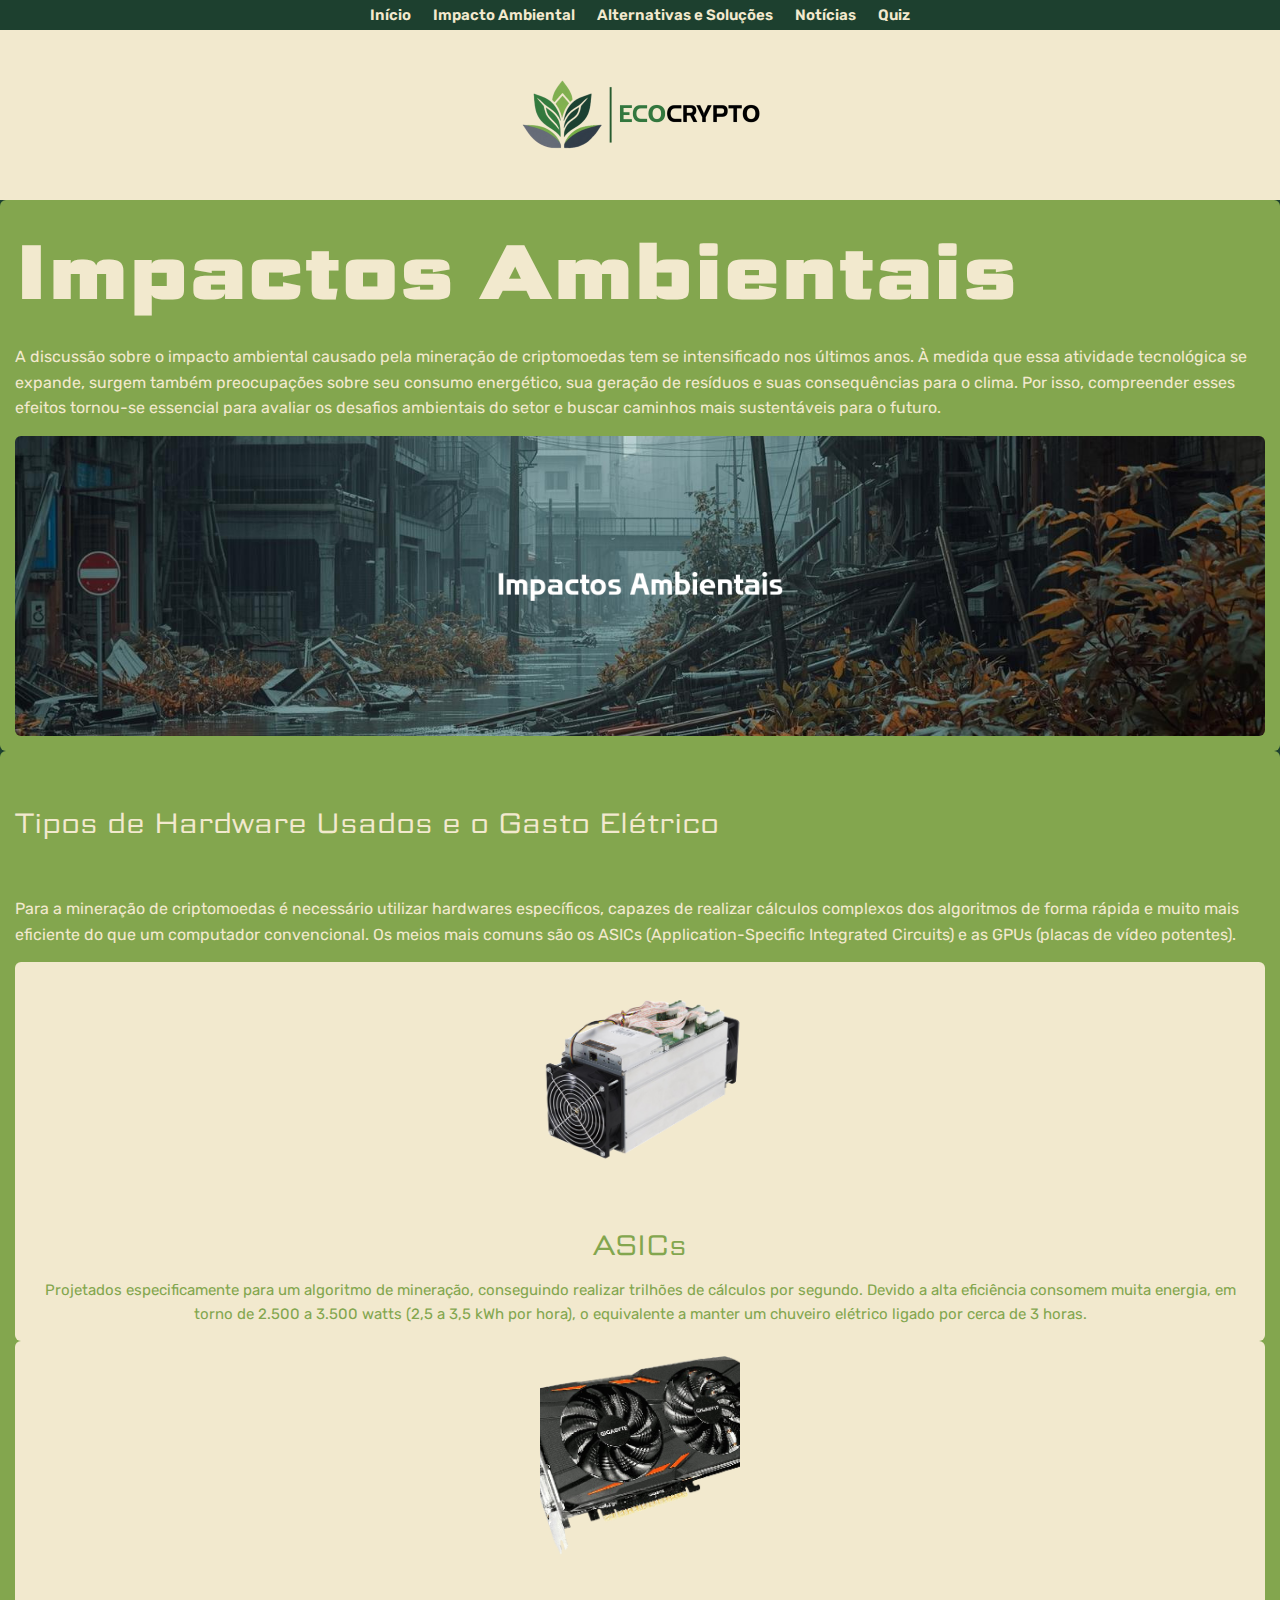
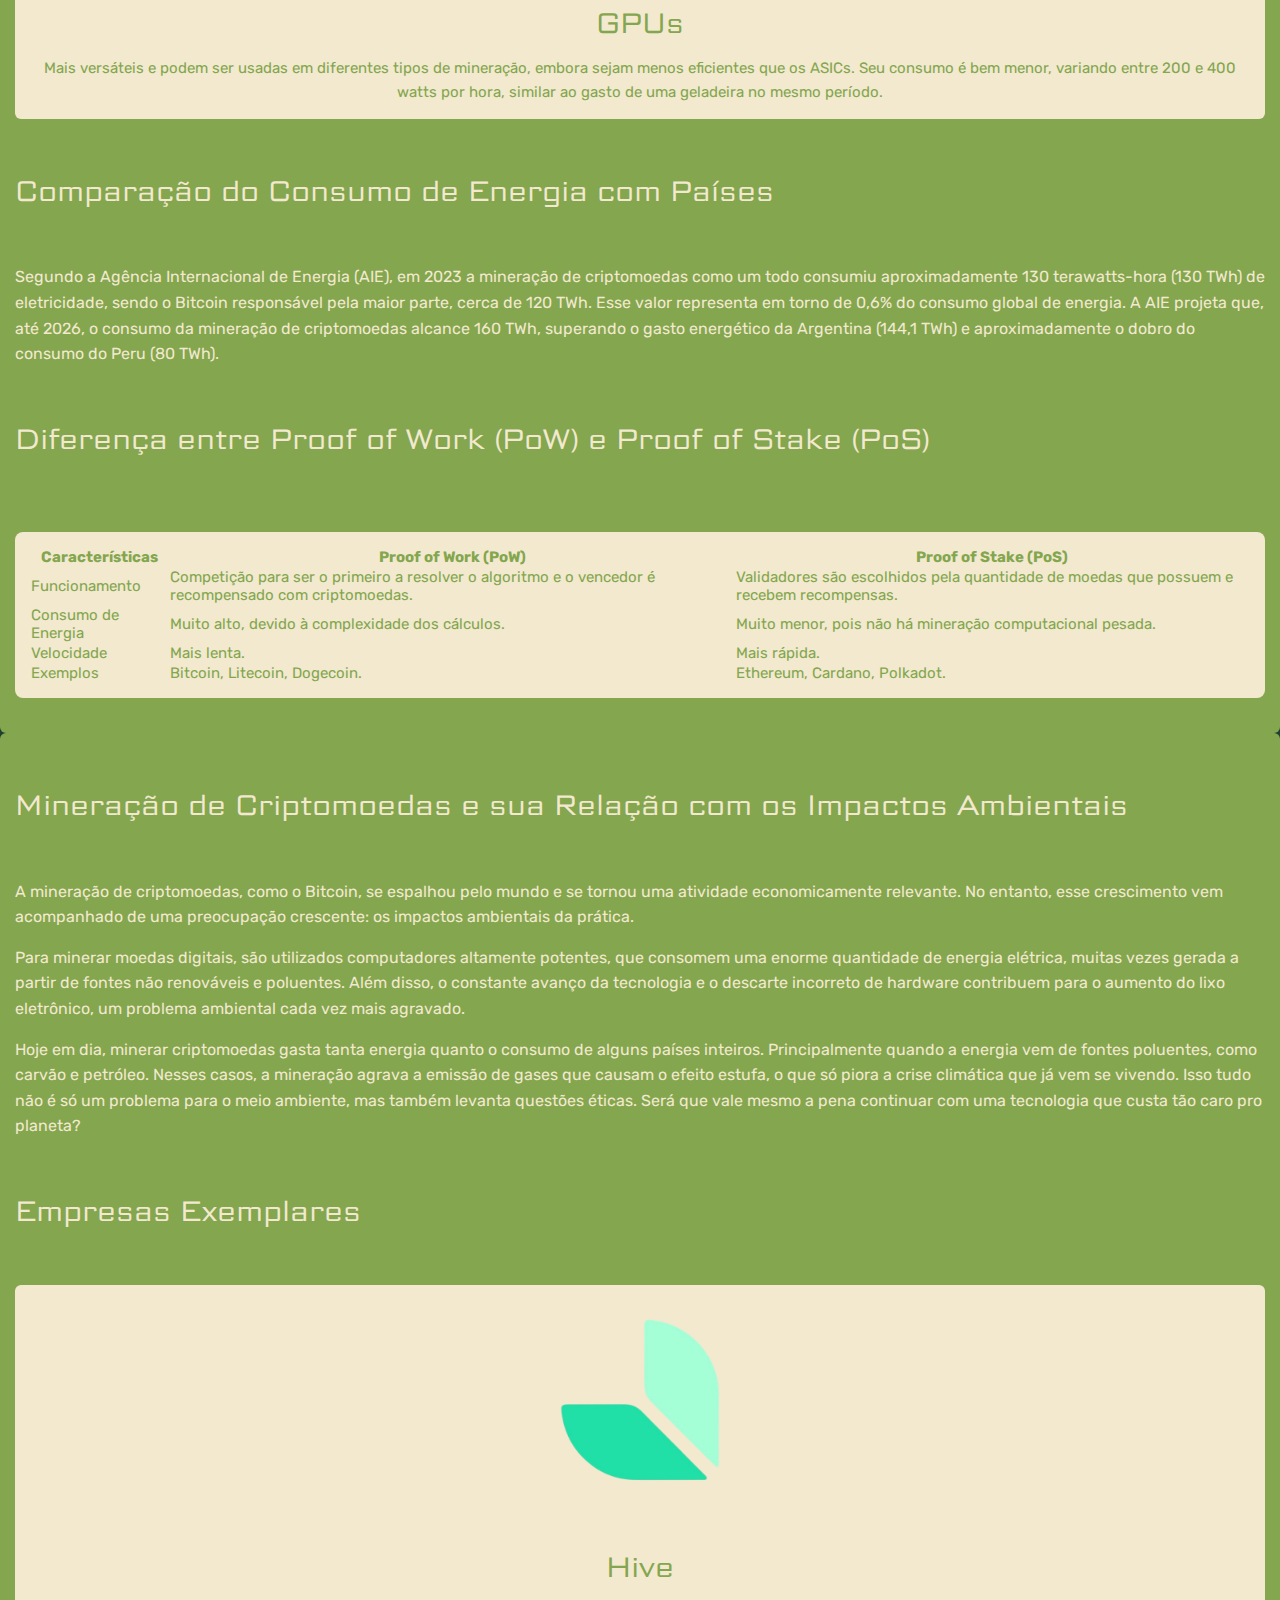
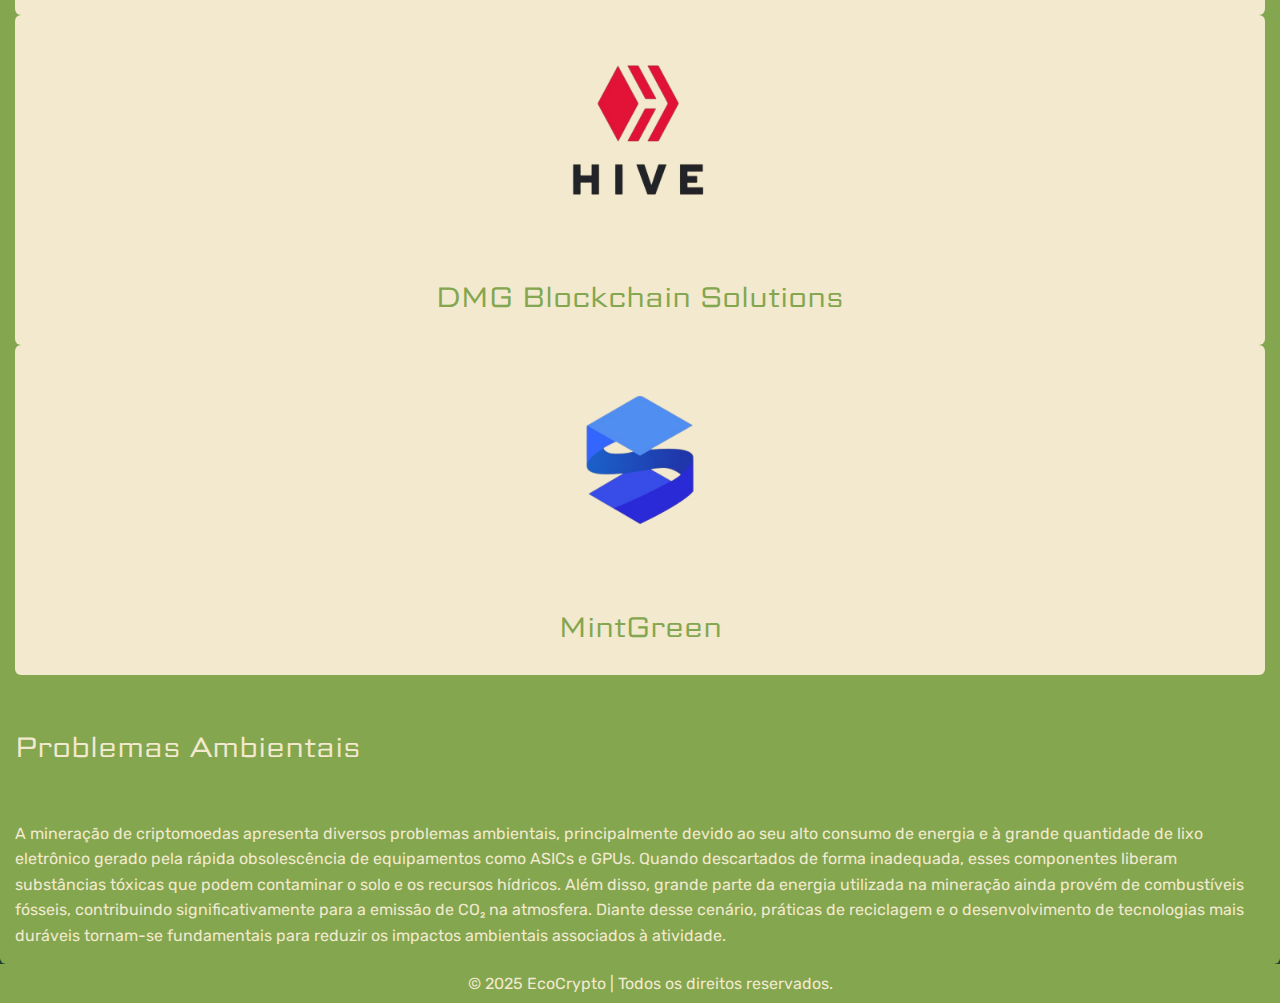
<file: impacto.html>
<!DOCTYPE html>
<html lang="pt-br">
<head>
    <link href="https://cdn.jsdelivr.net/npm/bootstrap@5.3.8/dist/css/bootstrap.min.css" rel="stylesheet" integrity="sha384-sRIl4kxILFvY47J16cr9ZwB07vP4J8+LH7qKQnuqkuIAvNWLzeN8tE5YBujZqJLB" crossorigin="anonymous">
    <script src="https://cdn.jsdelivr.net/npm/bootstrap@5.3.8/dist/js/bootstrap.bundle.min.js"></script>
    <link rel="stylesheet" href="https://cdn.jsdelivr.net/npm/bootstrap-icons@1.11.3/font/bootstrap-icons.min.css">
    <link rel="shortcut icon" href="logo-icon.png" type="image/png">
    <link rel="stylesheet" href="style.css">
    <meta charset="UTF-8">
    <meta name="viewport" content="width=device-width, initial-scale=1.0">
    <title>EcoCrypto - Impactos Ambientais</title>
</head>
<body>

    <header>
        <div class="header-cima py-2">
            <nav class="d-flex justify-content-center flex-wrap gap-3">
                <a href="index.html">Início</a>
                <a href="impacto.html" class="menu active">Impacto Ambiental</a>
                <a href="solucoes.html">Alternativas e Soluções</a>
                <a href="noticia.html">Notícias</a>
                <a href="quiz.html">Quiz</a>
            </nav>
        </div>

        <div class="header-baixo py-3">
            <a href="index.html">
                <img src="EcoCrypto Logo Deitada.png" alt="" width="250">
            </a>
        </div>
    </header>

<main class="py-5 mx-5">
    <div class="row align-items-start m-0 flex-column flex-lg-row">

        <!--Texto introdução-->
        <div class="col-12 p-2 mt-3 mb-3">
            <div class="box">
                <div class="box-texto">
                    <h1>Impactos Ambientais</h1>
                    <p>A discussão sobre o impacto ambiental causado pela mineração de criptomoedas tem se intensificado nos últimos anos. À medida que essa atividade tecnológica se expande, surgem também preocupações sobre seu consumo energético, sua geração de resíduos e suas consequências para o clima. Por isso, compreender esses efeitos tornou-se essencial para avaliar os desafios ambientais do setor e buscar caminhos mais sustentáveis para o futuro.</p>
                    <img class="img-noticia" src="foto-impacto.png" alt="">
                </div>
            </div>
        </div>
    </div>

    <!--Texto-->
    <div class="row m-0">
        <div class="col-12 p-2 mt-3 mb-3">
            <div class="box">
                <div class="box-texto">

                    <h4>Tipos de Hardware Usados e o Gasto Elétrico</h4>
                    <p>Para a mineração de criptomoedas é necessário utilizar hardwares específicos, capazes de realizar cálculos complexos dos algoritmos de forma rápida e muito mais eficiente do que um computador convencional. Os meios mais comuns são os ASICs (Application-Specific Integrated Circuits) e as GPUs (placas de vídeo potentes).</p>

                    <div class="row g-3 m-0">
                        <div class="col-md-6 col-lg-4">
                            <div class="card card-miner">
                                <img src="asic-foto.png" alt="Imagem de um ASIC (Application-Specific Integrated Circuits)">
                                <div class="card-body">
                                    <h4 class="card-title text-center">ASICs</h4>
                                    <p>Projetados especificamente para um algoritmo de mineração, conseguindo realizar trilhões de cálculos por segundo. Devido a alta eficiência consomem muita energia, em torno de 2.500 a 3.500 watts (2,5 a 3,5 kWh por hora), o equivalente a manter um chuveiro elétrico ligado por cerca de 3 horas.</p>
                                </div>
                            </div>
                        </div>

                        <div class="col-md-6 col-lg-4">
                            <div class="card card-miner">
                                <img src="gpu-foto.png" alt="Imagem de uma GPU (placas de vídeo)">
                                <div class="card-body">
                                    <h4 class="card-title text-center">GPUs</h4>
                                    <p>Mais versáteis e podem ser usadas em diferentes tipos de mineração, embora sejam menos eficientes que os ASICs. Seu consumo é bem menor, variando entre 200 e 400 watts por hora, similar ao gasto de uma geladeira no mesmo período.</p>
                                </div>
                            </div>
                        </div>
                    </div>

                    <h4>Comparação do Consumo de Energia com Países</h4>
                    <p>Segundo a Agência Internacional de Energia (AIE), em 2023 a mineração de criptomoedas como um todo consumiu aproximadamente 130 terawatts-hora (130 TWh) de eletricidade, sendo o Bitcoin responsável pela maior parte, cerca de 120 TWh. Esse valor representa em torno de 0,6% do consumo global de energia. A AIE projeta que, até 2026, o consumo da mineração de criptomoedas alcance 160 TWh, superando o gasto energético da Argentina (144,1 TWh) e aproximadamente o dobro do consumo do Peru (80 TWh).</p>

                    <h4>Diferença entre Proof of Work (PoW) e Proof of Stake (PoS)</h4>

                    <!--Tabela-->
                    <div class="table-wrapper">
                        <div class="table-responsive">
                            <table class="table-custom">
                                <thead class="text-center">
                                    <tr>
                                        <th>Características</th>
                                        <th>Proof of Work (PoW)</th>
                                        <th>Proof of Stake (PoS)</th>
                                    </tr>
                                </thead>
                                <tbody class="text-center">
                                    <tr>
                                        <td>Funcionamento</td>
                                        <td>Competição para ser o primeiro a resolver o algoritmo e o vencedor é recompensado com criptomoedas.</td>
                                        <td>Validadores são escolhidos pela quantidade de moedas que possuem e recebem recompensas.</td>
                                    </tr>
                                    <tr>
                                        <td>Consumo de Energia</td>
                                        <td>Muito alto, devido à complexidade dos cálculos.</td>
                                        <td>Muito menor, pois não há mineração computacional pesada.</td>
                                    </tr>
                                    <tr>
                                        <td>Velocidade</td>
                                        <td>Mais lenta.</td>
                                        <td>Mais rápida.</td>
                                    </tr>
                                    <tr>
                                        <td>Exemplos</td>
                                        <td>Bitcoin, Litecoin, Dogecoin.</td>
                                        <td>Ethereum, Cardano, Polkadot.</td>
                                    </tr>
                                </tbody>
                            </table>
                        </div>
                    </div>

                </div>
            </div>
        </div>

        
    </div>

    <!--Texto-->
    <div class="row m-0">
        <div class="col-12 p-2 mt-3 mb-3">
            <div class="box">
                <div class="box-texto">

                    <h4>Mineração de Criptomoedas e sua Relação com os Impactos Ambientais</h4>
                    <p>A mineração de criptomoedas, como o Bitcoin, se espalhou pelo mundo e se tornou uma atividade economicamente relevante. No entanto, esse crescimento vem acompanhado de uma preocupação crescente: os impactos ambientais da prática.</p>
                    <p>Para minerar moedas digitais, são utilizados computadores altamente potentes, que consomem uma enorme quantidade de energia elétrica, muitas vezes gerada a partir de fontes não renováveis e poluentes. Além disso, o constante avanço da tecnologia e o descarte incorreto de hardware contribuem para o aumento do lixo eletrônico, um problema ambiental cada vez mais agravado.</p>
                    <p>Hoje em dia, minerar criptomoedas gasta tanta energia quanto o consumo de alguns países inteiros. Principalmente quando a energia vem de fontes poluentes, como carvão e petróleo. Nesses casos, a mineração agrava a emissão de gases que causam o efeito estufa, o que só piora a crise climática que já vem se vivendo. Isso tudo não é só um problema para o meio ambiente, mas também levanta questões éticas. Será que vale mesmo a pena continuar com uma tecnologia que custa tão caro pro planeta?</p>

                    <h4>Empresas Exemplares</h4>
                    <div class="row g-3 m-0">
                        <div class="col-md-6 col-lg-4">
                            <div class="card card-miner">
                                <img src="empresa-1.png" alt="Imagem de um ASIC (Application-Specific Integrated Circuits)">
                                <div class="card-body">
                                    <h4 class="card-title text-center">Hive</h4>
                                </div>
                            </div>
                        </div>

                        <div class="col-md-6 col-lg-4">
                            <div class="card card-miner">
                                <img src="empresa-2.png" alt="Imagem de uma GPU (placas de vídeo)">
                                <div class="card-body">
                                    <h4 class="card-title text-center">DMG Blockchain Solutions</h4>
                                </div>
                            </div>
                        </div>

                        <div class="col-md-6 col-lg-4">
                            <div class="card card-miner">
                                <img src="empresa-3.png" alt="Imagem de uma GPU (placas de vídeo)">
                                <div class="card-body">
                                    <h4 class="card-title text-center">MintGreen</h4>
                                </div>
                            </div>
                        </div>

                    </div>

                    <h4>Problemas Ambientais</h4>
                    <p>A mineração de criptomoedas apresenta diversos problemas ambientais, principalmente devido ao seu alto consumo de energia e à grande quantidade de lixo eletrônico gerado pela rápida obsolescência de equipamentos como ASICs e GPUs. Quando descartados de forma inadequada, esses componentes liberam substâncias tóxicas que podem contaminar o solo e os recursos hídricos. Além disso, grande parte da energia utilizada na mineração ainda provém de combustíveis fósseis, contribuindo significativamente para a emissão de CO₂ na atmosfera. Diante desse cenário, práticas de reciclagem e o desenvolvimento de tecnologias mais duráveis tornam-se fundamentais para reduzir os impactos ambientais associados à atividade.</p>

                </div>
            </div>
        </div>        
    </div>
</main>

    <footer class="text-center py-3">© 2025 EcoCrypto | Todos os direitos reservados.</footer>

</body>
</html>
</file>
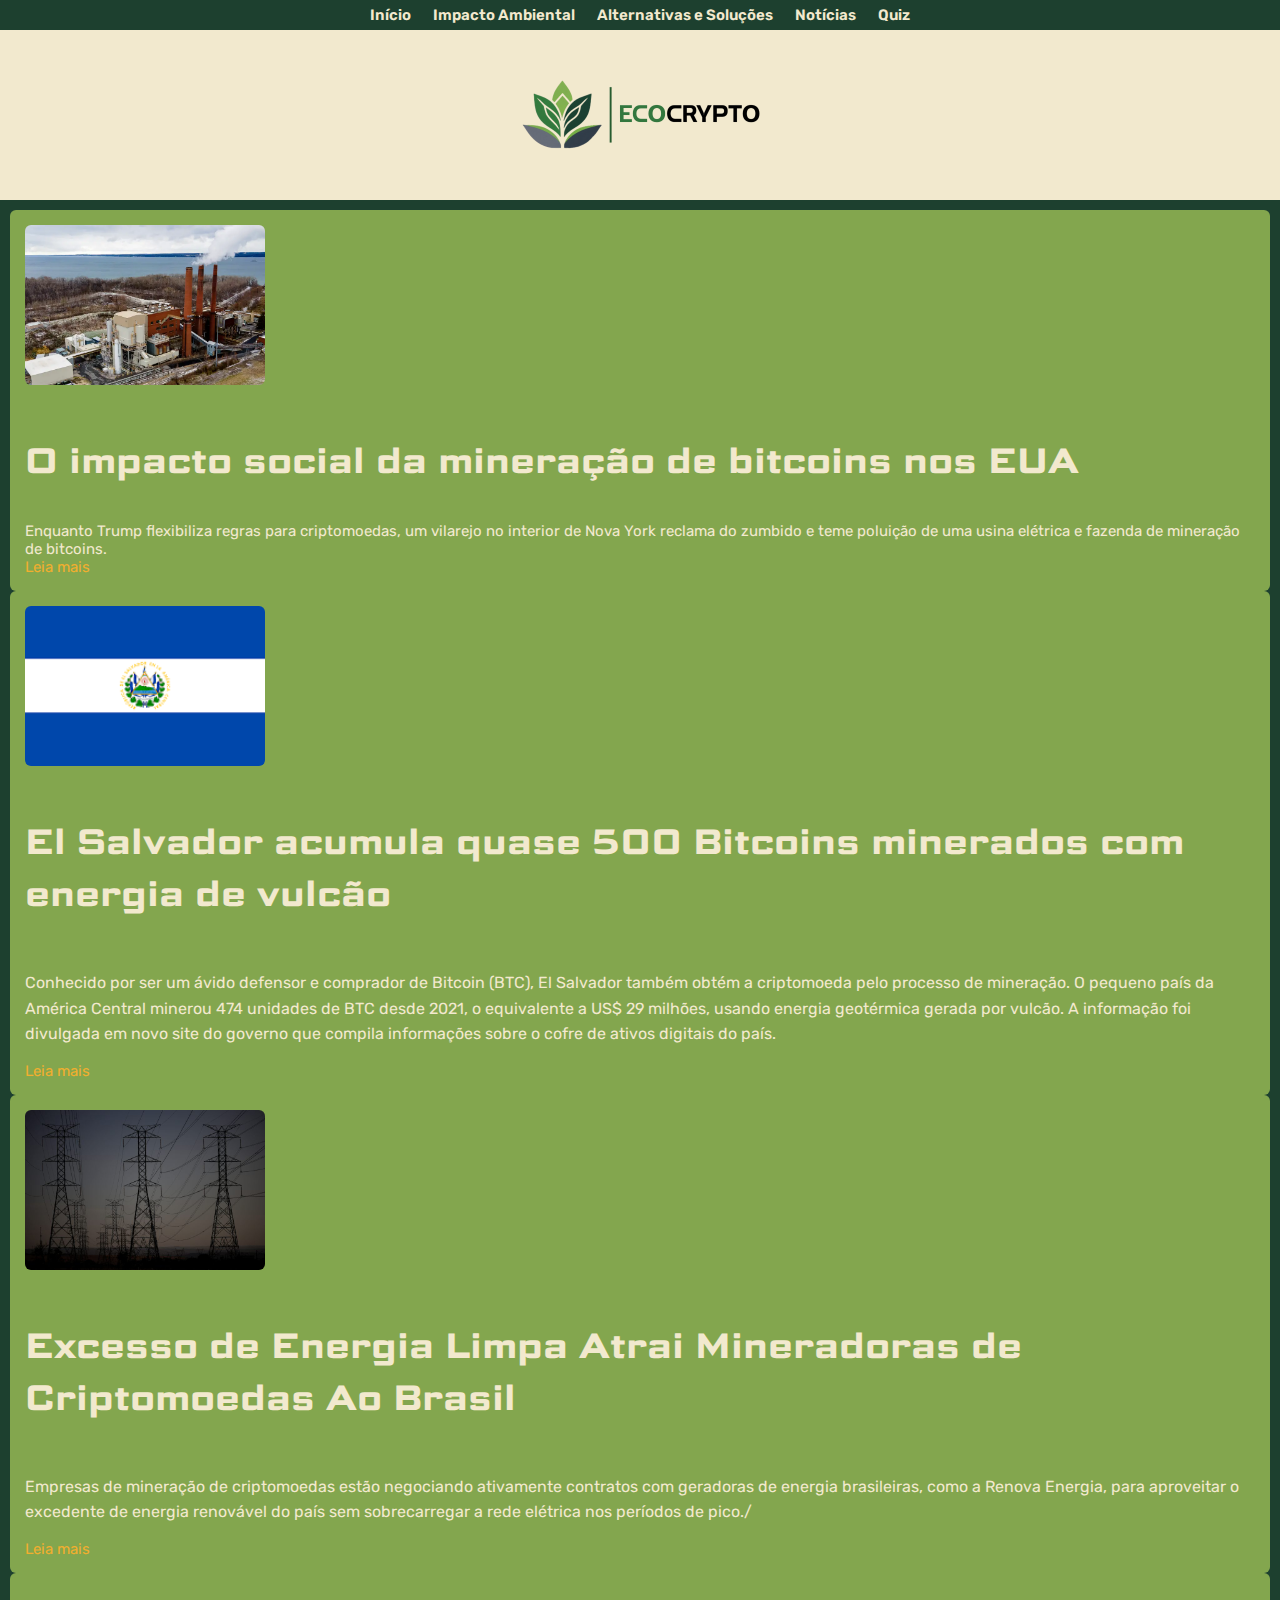
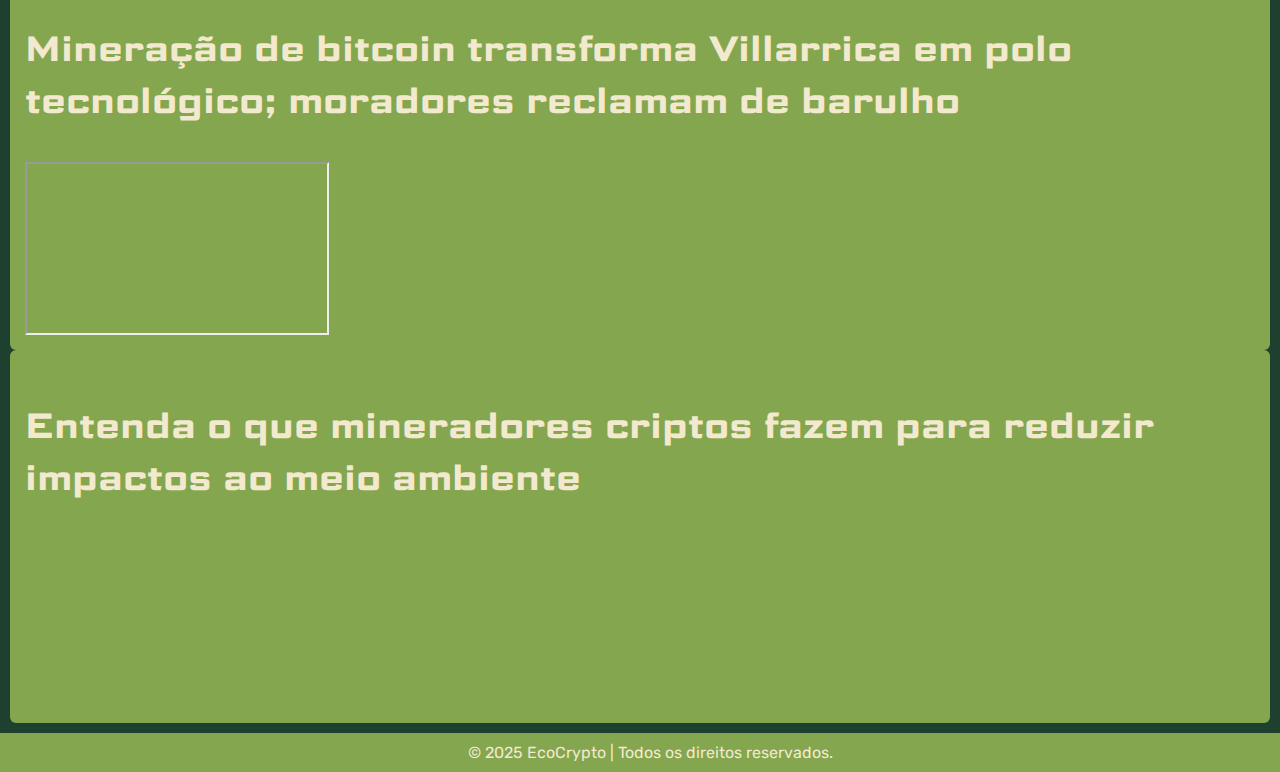
<file: noticia.html>
<!DOCTYPE html>
<html lang="pt-br">
<head>
    <link href="https://cdn.jsdelivr.net/npm/bootstrap@5.3.8/dist/css/bootstrap.min.css" rel="stylesheet" integrity="sha384-sRIl4kxILFvY47J16cr9ZwB07vP4J8+LH7qKQnuqkuIAvNWLzeN8tE5YBujZqJLB" crossorigin="anonymous">
    <script src="https://cdn.jsdelivr.net/npm/bootstrap@5.3.8/dist/js/bootstrap.bundle.min.js"></script>
    <link rel="stylesheet" href="https://cdn.jsdelivr.net/npm/bootstrap-icons@1.11.3/font/bootstrap-icons.min.css">
    <link rel="shortcut icon" href="EcoCrypto Logo Icone.png" type="image/png">
    <link rel="stylesheet" href="style.css">
    <meta charset="UTF-8">
    <meta name="viewport" content="width=device-width, initial-scale=1.0">
    <title>EcoCrypto - Notícias</title>
</head>
<body>
    <header>
    <div class="header-cima py-2">
        <nav class="d-flex justify-content-center flex-wrap gap-3">
            <a href="index.html">Início</a>
            <a href="impacto.html">Impacto Ambiental</a>
            <a href="solucoes.html">Alternativas e Soluções</a>
            <a href="noticia.html" class="menu active">Notícias</a>
            <a href="quiz.html">Quiz</a>
        </nav>
    </div>

    <div class="header-baixo py-3">
        <a href="index.html">
            <img src="EcoCrypto Logo Deitada.png" alt="" width="250">
        </a>
    </div>
</header>

<main class="py-5">
    <div class="layout-container">
    <div class="row align-items-start m-0">

        <!--Bloco noticias horizontais-->
        <div class="col-12 col-md-8 p-2 mt-3 mb-3">
            <div class="d-flex flex-column gap-2">

                <!--Bloco Notícia 1-->
                <div class="box-not">
                    <div class="box-img">
                        <img class="img-noticia" src="not-1.webp" alt="Imagem da notícia">
                    </div>
                    <div class="conteudo-noticia">
                        <h3>O impacto social da mineração de bitcoins nos EUA</h3>
                        <p>Enquanto Trump flexibiliza regras para criptomoedas, um vilarejo no interior de Nova York reclama do zumbido e teme poluição de uma usina elétrica e fazenda de mineração de bitcoins.</p>
                        <a class="link-noticias" target="_blank" href="https://www.dw.com/pt-br/o-impacto-da-minera%C3%A7%C3%A3o-de-bitcoins-em-comunidades-rurais-dos-eua/a-73107854">Leia mais</a>
                    </div>
                </div>

                <!--Bloco Notícia 2-->
                <div class="box">
                    <div class="box-img">
                        <img class="img-noticia" src="not-2.png" alt="Imagem da notícia">
                    </div>
                    <div class="box-texto">
                        <h3>El Salvador acumula quase 500 Bitcoins minerados com energia de vulcão</h3>
                        <p>Conhecido por ser um ávido defensor e comprador de Bitcoin (BTC), El Salvador também obtém a criptomoeda pelo processo de mineração. O pequeno país da América Central minerou 474 unidades de BTC desde 2021, o equivalente a US$ 29 milhões, usando energia geotérmica gerada por vulcão. A informação foi divulgada em novo site do governo que compila informações sobre o cofre de ativos digitais do país.</p>
                        <a class="link-noticias" target="_blank" href="https://www.infomoney.com.br/onde-investir/el-salvador-acumula-quase-500-bitcoins-minerados-com-energia-de-vulcao/">Leia mais</a>
                    </div>
                </div>

                <!--Bloco Notícia 3-->
                <div class="box">
                    <div class="box-img">
                        <img class="img-noticia" src="not-3.jpg" alt="Imagem da notícia">
                    </div>
                    <div class="box-texto">
                        <h3>Excesso de Energia Limpa Atrai Mineradoras de Criptomoedas Ao Brasil</h3>
                        <p>Empresas de mineração de criptomoedas estão negociando ativamente contratos com geradoras de energia brasileiras, como a Renova Energia, para aproveitar o excedente de energia renovável do país sem sobrecarregar a rede elétrica nos períodos de pico./</p>
                        <a class="link-noticias" target="_blank" href="https://forbes.com.br/forbesagro/2025/09/excesso-de-energia-limpa-atrai-mineradoras-de-criptomoedas-ao-brasil/">Leia mais</a>
                    </div>
                </div>

            </div>
        </div>

        <!--Bloco videos verticais-->
        <div class="col-12 col-md-4 p-2 mt-3 mb-3">
            <div class="d-flex flex-column gap-2">
                <div class="box-vertical">
                    <h3>Mineração de bitcoin transforma Villarrica em polo tecnológico; moradores reclamam de barulho</h3>
                    <iframe width="300" height="169" target="_blank" src="https://www.youtube.com/watch?v=wwO3Rj--S5w" allowfullscreen></iframe>
                </div>
                <div class="box-vertical">
                    <h3>Entenda o que mineradores criptos fazem para reduzir impactos ao meio ambiente</h3>
                    <iframe width="300" height="169" src="https://www.youtube.com/embed/wwO3Rj--S5w?si=jdFbkInLk2MFwXXJ" title="YouTube video player" frameborder="0" allow="accelerometer; autoplay; clipboard-write; encrypted-media; gyroscope; picture-in-picture; web-share" referrerpolicy="strict-origin-when-cross-origin" allowfullscreen></iframe>
                </div>
            </div>
        </div>

    </div>
</div>



    </div>
</div>
</main>
<footer class="text-center py-3">© 2025 EcoCrypto | Todos os direitos reservados.</footer>
    

</body>

</html>
</file>
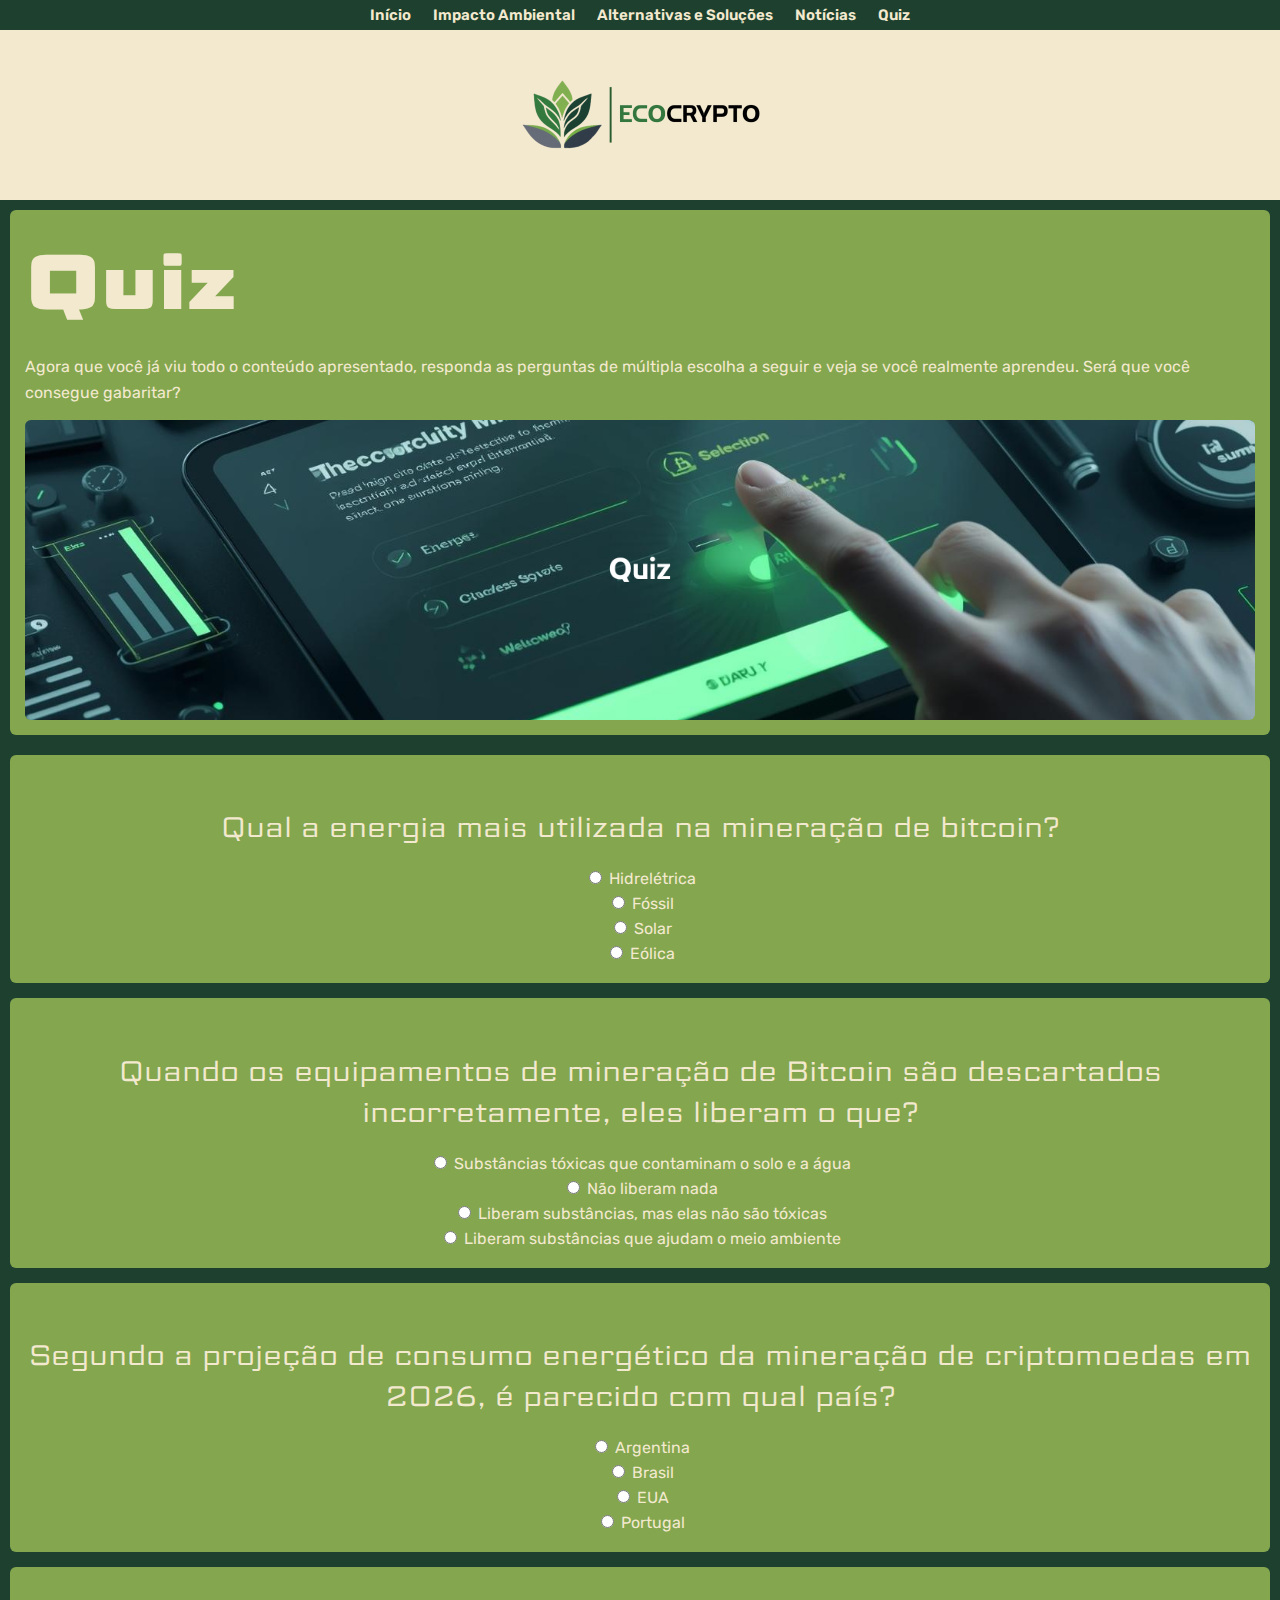
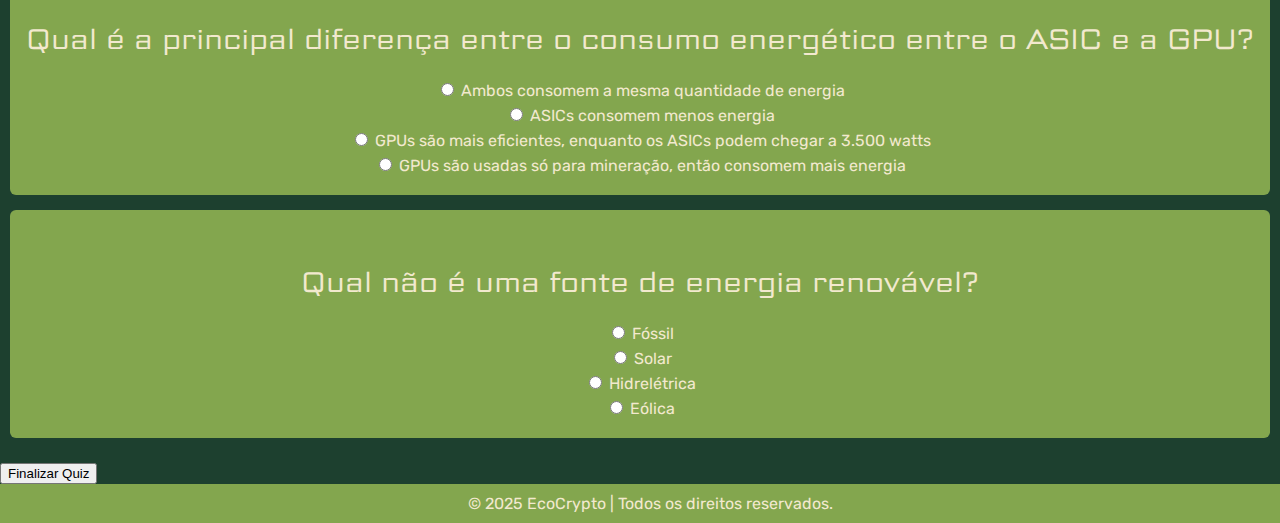
<file: quiz.html>
<!DOCTYPE html>
<html lang="pt-br">
<head>
    <link href="https://cdn.jsdelivr.net/npm/bootstrap@5.3.8/dist/css/bootstrap.min.css" rel="stylesheet" integrity="sha384-sRIl4kxILFvY47J16cr9ZwB07vP4J8+LH7qKQnuqkuIAvNWLzeN8tE5YBujZqJLB" crossorigin="anonymous">
    <script src="https://cdn.jsdelivr.net/npm/bootstrap@5.3.8/dist/js/bootstrap.bundle.min.js"></script>
    <link rel="stylesheet" href="https://cdn.jsdelivr.net/npm/bootstrap-icons@1.11.3/font/bootstrap-icons.min.css">
    <link rel="shortcut icon" href="logo-icon.png" type="image/png">
    <link rel="stylesheet" href="style.css">
    <meta charset="UTF-8">
    <meta name="viewport" content="width=device-width, initial-scale=1.0">
    <title>EcoCrypto - Quiz</title>
</head>
<body>

    <header>
        <div class="header-cima py-2">
            <nav class="d-flex justify-content-center flex-wrap gap-3">
                <a href="index.html">Início</a>
                <a href="impacto.html">Impacto Ambiental</a>
                <a href="solucoes.html" class="menu active">Alternativas e Soluções</a>
                <a href="noticia.html">Notícias</a>
                <a href="quiz.html">Quiz</a>
            </nav>
        </div>

        <div class="header-baixo py-3">
            <a href="index.html">
                <img src="EcoCrypto Logo Deitada.png" alt="" width="250">
            </a>
        </div>
    </header>

<main class="py-5 mx-5">
    <div class="layout-container">
        <div class="row m-0">

            <!-- Quiz -->
            <div class="col-12 p-2 mt-3 mb-3">
                <div class="box">
                    <div class="box-texto">
                        <h1>Quiz</h1>
                        <p>Agora que você já viu todo o conteúdo apresentado, responda as perguntas de múltipla escolha a seguir e veja se você realmente aprendeu. Será que você consegue gabaritar?</p>
                        <img class="img-noticia" src="foto-quiz.png" alt="">
                    </div>
                </div>
            </div>

        </div>
    </div>

   <div class="layout-container">

    <div class="quiz-box py-5 my-3">
        <h4>Qual a energia mais utilizada na mineração de bitcoin?</h4>
        <div class="d-flex justify-content-center flex-wrap">
            <div class="form-check form-check-inline">
                <input type="radio" name="q1"  data-correta="true">
                <label class="form-check-label">Hidrelétrica</label>
            </div>
            <div class="form-check form-check-inline">
                <input type="radio" name="q1">
                <label class="form-check-label">Fóssil</label>
            </div>
            <div class="form-check form-check-inline">
                <input type="radio" name="q1">
                <label class="form-check-label">Solar</label>
            </div>
            <div class="form-check form-check-inline">
                <input type="radio" name="q1">
                <label class="form-check-label">Eólica</label>
            </div>
        </div>
    </div>

    <div class="quiz-box py-5 my-3">
        <h4>Quando os equipamentos de mineração de Bitcoin são descartados incorretamente, eles liberam o que?</h4>
        <div class="d-flex justify-content-center flex-wrap">
            <div class="form-check form-check-inline">
                <input type="radio" name="q2" data-correta="true">
                <label class="form-check-label">Substâncias tóxicas que contaminam o solo e a água</label>
            </div>
            <div class="form-check form-check-inline">
                <input type="radio" name="q2">
                <label class="form-check-label">Não liberam nada</label>
            </div>
            <div class="form-check form-check-inline">
                <input type="radio" name="q2">
                <label class="form-check-label">Liberam substâncias, mas elas não são tóxicas</label>
            </div>
            <div class="form-check form-check-inline">
                <input type="radio" name="q2">
                <label class="form-check-label">Liberam substâncias que ajudam o meio ambiente</label>
            </div>
        </div>
    </div>

    <div class="quiz-box py-5 my-3">
        <h4>Segundo a projeção de consumo energético da mineração de criptomoedas em 2026, é parecido com qual país?</h4>
        <div class="d-flex justify-content-center flex-wrap">
            <div class="form-check form-check-inline">
                <input type="radio" name="q3" data-correta="true">
                <label class="form-check-label">Argentina</label>
            </div>
            <div class="form-check form-check-inline">
                <input type="radio" name="q3">
                <label class="form-check-label">Brasil</label>
            </div>
            <div class="form-check form-check-inline">
                <input type="radio" name="q3">
                <label class="form-check-label">EUA</label>
            </div>
            <div class="form-check form-check-inline">
                <input type="radio" name="q3">
                <label class="form-check-label">Portugal</label>
            </div>
        </div>
    </div>

    <div class="quiz-box py-5 my-3">
        <h4>Qual é a principal diferença entre o consumo energético entre o ASIC e a GPU?</h4>
        <div class="d-flex justify-content-center flex-wrap">
            <div class="form-check form-check-inline">
                <input type="radio" name="q4">
                <label class="form-check-label">Ambos consomem a mesma quantidade de energia</label>
            </div>
            <div class="form-check form-check-inline">
                <input type="radio" name="q4">
                <label class="form-check-label">ASICs consomem menos energia</label>
            </div>
            <div class="form-check form-check-inline">
                <input type="radio" name="q4" data-correta="true">
                <label class="form-check-label">GPUs são mais eficientes, enquanto os ASICs podem chegar a 3.500 watts</label>
            </div>
            <div class="form-check form-check-inline">
                <input type="radio" name="q4">
                <label class="form-check-label">GPUs são usadas só para mineração, então consomem mais energia</label>
            </div>
        </div>
    </div>

    <div class="quiz-box py-5 my-3">
        <h4>Qual não é uma fonte de energia renovável?</h4>
        <div class="d-flex justify-content-center flex-wrap">
            <div class="form-check form-check-inline">
                <input type="radio" name="q5" data-correta="true">
                <label class="form-check-label">Fóssil</label>
            </div>
            <div class="form-check form-check-inline">
                <input type="radio" name="q5">
                <label class="form-check-label">Solar</label>
            </div>
            <div class="form-check form-check-inline">
                <input type="radio" name="q5">
                <label class="form-check-label">Hidrelétrica</label>
            </div>
            <div class="form-check form-check-inline">
                <input type="radio" name="q5">
                <label class="form-check-label">Eólica</label>
            </div>
        </div>
    </div>

</div>


    <!-- BOTÃO FINAL -->
    <div class="text-center my-4">
        <button id="finalizarQuiz" class="btn btn-success px-4 py-2">
            Finalizar Quiz
        </button>
    </div>
</div>

</main>


    <footer class="text-center py-3">© 2025 EcoCrypto | Todos os direitos reservados.</footer>
    <script src="java.js"></script>
</body>
</html>
</file>
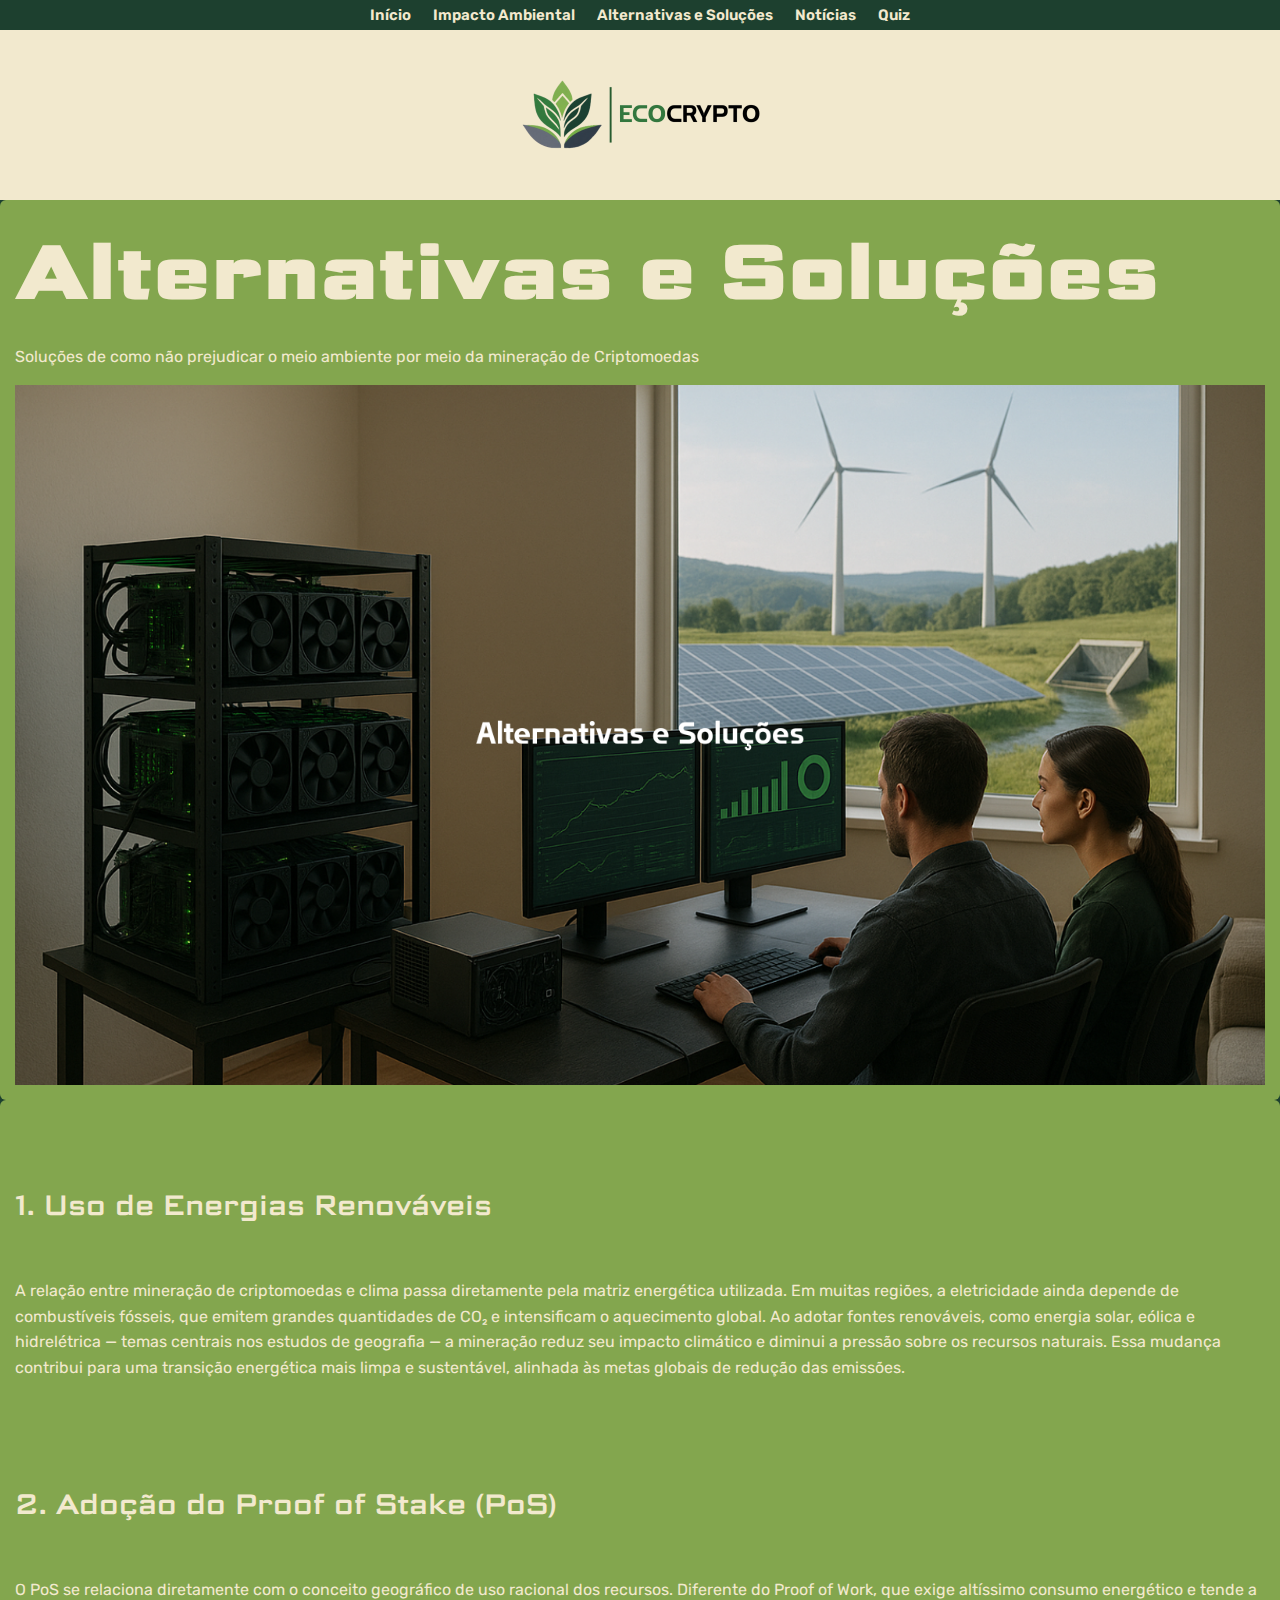
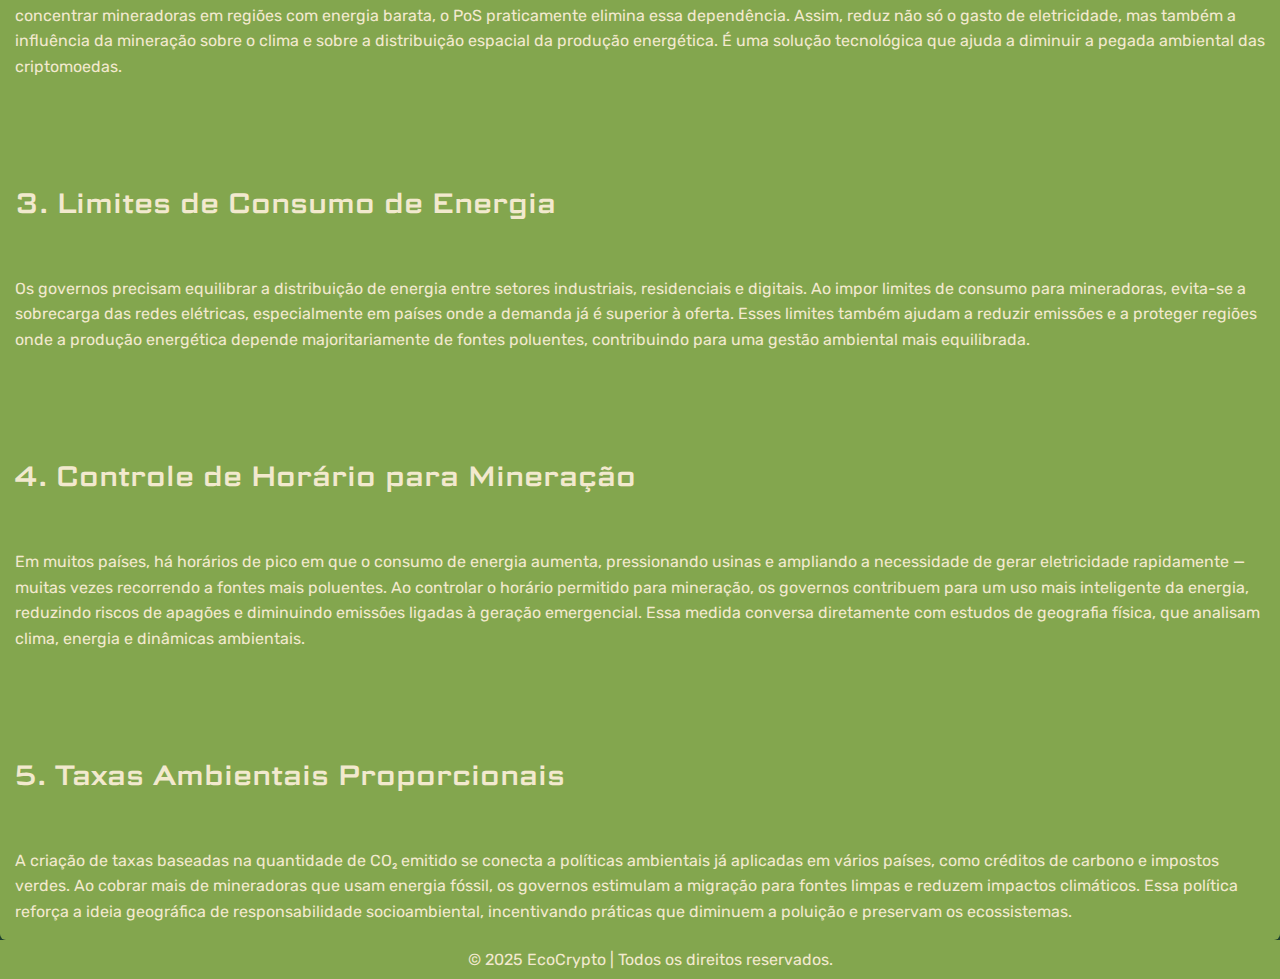
<file: solucoes.html>
<!DOCTYPE html>
<html lang="pt-br">

<head>
    <link href="https://cdn.jsdelivr.net/npm/bootstrap@5.3.8/dist/css/bootstrap.min.css" rel="stylesheet"
        integrity="sha384-sRIl4kxILFvY47J16cr9ZwB07vP4J8+LH7qKQnuqkuIAvNWLzeN8tE5YBujZqJLB" crossorigin="anonymous">
    <script src="https://cdn.jsdelivr.net/npm/bootstrap@5.3.8/dist/js/bootstrap.bundle.min.js"></script>
    <link rel="stylesheet" href="https://cdn.jsdelivr.net/npm/bootstrap-icons@1.11.3/font/bootstrap-icons.min.css">
    <link rel="shortcut icon" href="logo-icon.png" type="image/png">
    <link rel="stylesheet" href="style.css">
    <meta charset="UTF-8">
    <meta name="viewport" content="width=device-width, initial-scale=1.0">
    <title>EcoCrypto - Alternativas e Soluções</title>

</head>

<body>

    <header>
        <div class="header-cima py-2">
            <nav class="d-flex justify-content-center flex-wrap gap-3">
                <a href="index.html">Início</a>
                <a href="impacto.html">Impacto Ambiental</a>
                <a href="solucoes.html">Alternativas e Soluções</a>
                <a href="noticia.html">Notícias</a>
                <a href="quiz.html">Quiz</a>
            </nav>
        </div>

        <div class="header-baixo py-3">
            <a href="index.html">
                <img src="EcoCrypto Logo Deitada.png" alt="" width="250">
            </a>
        </div>
    </header>

<main class="py-5">

    <div class="row justify-content-center m-0 flex-column flex-lg-row">

        <!--Texto introdução-->
        <div class="col-12 col-lg-9 p-2 mt-3 mb-3">
            <div class="box">
                <div class="box-texto">
                    <h1>Alternativas e Soluções</h1>
                    <p>Soluções de como não prejudicar o meio ambiente por meio da mineração de Criptomoedas</p>
                    <img src="foto-solucoes.png" alt="Soluções">
                </div>
            </div>
        </div>

        <!--Texto-->
        <div class="row m-0 py-3">
            <div class="col-12 p-2 mt-3 mb-3">
                <div class="box py-5">
                    <div class="box-texto">

                        <br>
                        <h4><b>1. Uso de Energias Renováveis</b></h4>
                        <p class=" mx-5">
                            A relação entre mineração de criptomoedas e clima passa diretamente pela matriz energética utilizada. Em muitas regiões, a eletricidade ainda depende de combustíveis fósseis, que emitem grandes quantidades de CO₂ e intensificam o aquecimento global. Ao adotar fontes renováveis, como energia solar, eólica e hidrelétrica — temas centrais nos estudos de geografia — a mineração reduz seu impacto climático e diminui a pressão sobre os recursos naturais. Essa mudança contribui para uma transição energética mais limpa e sustentável, alinhada às metas globais de redução das emissões.
                        </p>
                        <br>

                        
                        <br>
                        <h4><b>2. Adoção do Proof of Stake (PoS)</b></h4>
                        <p class=" mx-5">
                            O PoS se relaciona diretamente com o conceito geográfico de uso racional dos recursos. Diferente do Proof of Work, que exige altíssimo consumo energético e tende a concentrar mineradoras em regiões com energia barata, o PoS praticamente elimina essa dependência. Assim, reduz não só o gasto de eletricidade, mas também a influência da mineração sobre o clima e sobre a distribuição espacial da produção energética. É uma solução tecnológica que ajuda a diminuir a pegada ambiental das criptomoedas.
                        </p>
                        <br>

                        
                        <br>
                        <h4><b>3. Limites de Consumo de Energia</b></h4>
                        <p class=" mx-5">
                            Os governos precisam equilibrar a distribuição de energia entre setores industriais, residenciais e digitais. Ao impor limites de consumo para mineradoras, evita-se a sobrecarga das redes elétricas, especialmente em países onde a demanda já é superior à oferta. Esses limites também ajudam a reduzir emissões e a proteger regiões onde a produção energética depende majoritariamente de fontes poluentes, contribuindo para uma gestão ambiental mais equilibrada.
                        </p>
                        <br>

                        
                        <br>
                        <h4><b>4. Controle de Horário para Mineração</b></h4>
                        <p class=" mx-5">
                            Em muitos países, há horários de pico em que o consumo de energia aumenta, pressionando usinas e ampliando a necessidade de gerar eletricidade rapidamente — muitas vezes recorrendo a fontes mais poluentes. Ao controlar o horário permitido para mineração, os governos contribuem para um uso mais inteligente da energia, reduzindo riscos de apagões e diminuindo emissões ligadas à geração emergencial. Essa medida conversa diretamente com estudos de geografia física, que analisam clima, energia e dinâmicas ambientais.
                        </p>
                        <br>

                        
                        <br>
                        <h4><b>5. Taxas Ambientais Proporcionais</b></h4>
                        <p class=" mx-5">
                            A criação de taxas baseadas na quantidade de CO₂ emitido se conecta a políticas ambientais já aplicadas em vários países, como créditos de carbono e impostos verdes. Ao cobrar mais de mineradoras que usam energia fóssil, os governos estimulam a migração para fontes limpas e reduzem impactos climáticos. Essa política reforça a ideia geográfica de responsabilidade socioambiental, incentivando práticas que diminuem a poluição e preservam os ecossistemas.
                        </p>
                    </div>
                </div>
            </div>
        </div>
    </div>
</main>

    <footer class="text-center py-3">© 2025 EcoCrypto | Todos os direitos reservados.</footer>
    
</body>


</html>
</file>
<file: style.css>
/*Fonte*/
@import url('https://fonts.googleapis.com/css2?family=Science+Gothic:wght@100..900&display=swap');
@import url('https://fonts.googleapis.com/css2?family=Rubik:ital,wght@0,300..900;1,300..900&family=Science+Gothic:wght@100..900&display=swap');

html {
    height: 100%;
    margin: 0;
}

body {
    height: 100%;
    margin: 0;
    font-family: 'Rubik', sans-serif;
    background: #1d402f;
}

nav a { 
    margin: 0 10px; 
    color:#F2E9CE; 
    text-decoration: none; 
}

header {
    width: 100%;
    display: flex;
    flex-direction: column;
    align-items: center;
    position: relative;
}


.header-cima {
    background-color: #1d402f;      
    width: 100%; 
    padding: 0px 0;
    display: flex;
    align-items: center;
    justify-content: center;       
}


header nav a {
text-decoration: none;
padding: 6px 12px;
}

.header-cima nav {
    display: flex;
    justify-content: center;
    gap: 0 6px; 
    padding: 2px 0;
}

.header-cima nav a {
    padding: 4px 8px;
    margin: 0;       
    font-size: 14px;
    color: #F2e9ce;
    font-family: 'Rubik', sans-serif;      
    font-size: 15px;  
    font-weight: 600      
}

.header-cima nav a:hover {
    color: #BFB74B;   
}

.header-baixo {
    background-color: #F2E9CE;
    height: 150px;
    width: 100%;
    display: flex;
    justify-content: center;
    align-items: center; 
    padding: 10px 0;     
}

.header-baixo img {
    max-width: 250px;
    height: auto;
    display: block;
}

#carousel {
    height: 240px;
}


#carousel img {
    height: 240px;
    width: 100%;
    object-fit: cover;
}

.layout-container {
    padding: 10px; 
}

.box {
    box-sizing: border-box;
    width: 100%;
    display: flex;
    flex-direction: column;
    align-items: stretch; /* estica os filhos para 100% da largura */
    gap: 15px;
    min-height: 200px;
    background: #83A64E;
    color: #F2e9ce;
    padding: 15px;
    border-radius: 6px;
    font-family: 'Rubik', sans-serif;
    font-size: 15px;
}

.box-not {
    box-sizing: border-box;
    width: 100%;
    display: flex;
    flex-wrap: wrap; 
    gap: 15px;
    background: #83A64E;
    color: #F2e9ce;
    padding: 15px;
    border-radius: 6px;
    font-family: 'Rubik', sans-serif;
    font-size: 15px;
}

.conteudo-noticia p {
    margin: 0;        
    padding: 0;          
}

.box-not-img img {
    width: 100%;
    height: 160px;
    object-fit: cover;
    border-radius: 6px;
}

.box-img img {
    width: 240px;
    height: 160px;
    object-fit: cover;
    border-radius: 6px;
}

.box-texto {
    display: flex;
    flex-direction: column;
    gap: 15px;
    width: 100%;    
}

.box-texto h1 {
    font-family: 'Science Gothic', sans-serif;
    color: #F2e9ce;
    font-weight: 800;
    margin: 0;
    font-size: clamp(39px, 6vw, 80px); /* (tamanho mínimo, tamanho ideal (em relação ao tamanho da tela, nesse caso 6%), tamanho máximo) */
    word-wrap: break-word; /* impede que saia da caixa*/
}

.box-texto p {
    margin: 0;
    font-size: 1rem;
    line-height: 1.6;
}

.box-vertical {
    min-height: 300px;
    background: #83A64E;
    background-size: cover;       
    background-position: center; 
    background-repeat: no-repeat;
    color: #F2e9ce;
    padding: 15px;
    border-radius: 6px;
    font-family: 'Rubik', sans-serif;   
    font-size: 15px;
    display: flex;
    flex-direction: column;
}

.box-vertical .link-fontes {
    display: block; /* faz cada link virar uma “linha” */
    text-decoration: none;
}

.membro {
    display: flex;
    align-items: center;
    gap: 8px;
    margin-bottom: 10px;
}

.membro p {
    margin: 0;
    padding: 0;
}

h3{
    font-family: 'Science Gothic', sans-serif;
    color: #F2e9ce;
    font-weight: 600;
    font-size: 35px;
}

h4{
    font-family: 'Science Gothic', sans-serif;
    color: #F2e9ce;
    font-weight: 300;
    font-size: 28px;
}

p, li, footer{
    font-family: 'Rubik', sans-serif;
}

.texto-intro{
    margin-top: 10px;
}

a.link-noticias {
    color: #F2AE2E;
    font-family: 'Rubik', sans-serif;
    text-decoration: none;
}

.link-noticias:hover {
    color: #1d402f;
}

.link-fontes {
    color: #F2e9ce;
    font-family: 'Rubik', sans-serif;
}

.link-fontes:hover {
    color: #F2AE2E;
}

img {
    max-width: 100%;
    height: auto;
}

.img-noticia {
    width: 100%;
    height: 300px;
    display: block;
    object-fit: cover;
    border-radius: 6px;
    margin: 0;  
}

footer {
    background: #83A64E;
    color: #F2e9ce;
    text-align: center;
    padding: 10px;
    margin-bottom: 0;
    width: 100%;
}

.quiz-box {
    background: #83A64E;
    color: #F2e9ce;
    padding: 15px;    
    border-radius: 6px;  
    box-sizing: border-box;
    width: 100%;     
    margin-bottom: 15px;
    display: flex;            
    flex-direction: column;  
    align-items: center;      
    text-align: center;       
}


.quiz-box h4 {
    font-family: 'Science Gothic', sans-serif;
    color: #F2e9ce;
    font-weight: 300;
    font-size: 28px;
    margin-bottom: 15px;
}

.quiz-box .form-check-inline {
    margin: 5px;
}

.card-miner {
    display: flex;
    flex-direction: column; 
    align-items: center;
    text-align: center; 
    background: #F2e9ce;
    color: #83A64E;
    border-radius: 6px;
    padding: 15px;
    border: none;
}

.card-miner img {
    width: 200px;
    height: 200px;
    object-fit: cover;
    border-radius: 6px;
    margin-bottom: 10px;
}

.card-miner h4 {
    font-family: 'Science Gothic', sans-serif;
    font-size: 28px;
    font-weight: 300;
    text-align: center;
    color: #83A64E;
    margin-bottom: 12px;
}

.card-miner p {
    font-family: 'Rubik', sans-serif;
    font-size: 15px;
    color: #83A64E;
    margin: 0;
}

.table-wrapper {
    background: #F2E9CE;   
    border-radius: 8px;
    padding: 15px;
    margin: 20px 0;
}

.table-custom {
    width: 100%;
    border-collapse: collapse;
    color: #83A64E;
    font-family: 'Rubik', sans-serif;
    font-size: 15px;
}

.table tr, .table td, .table th {
    border-color: #83A64E;
}
</file>
